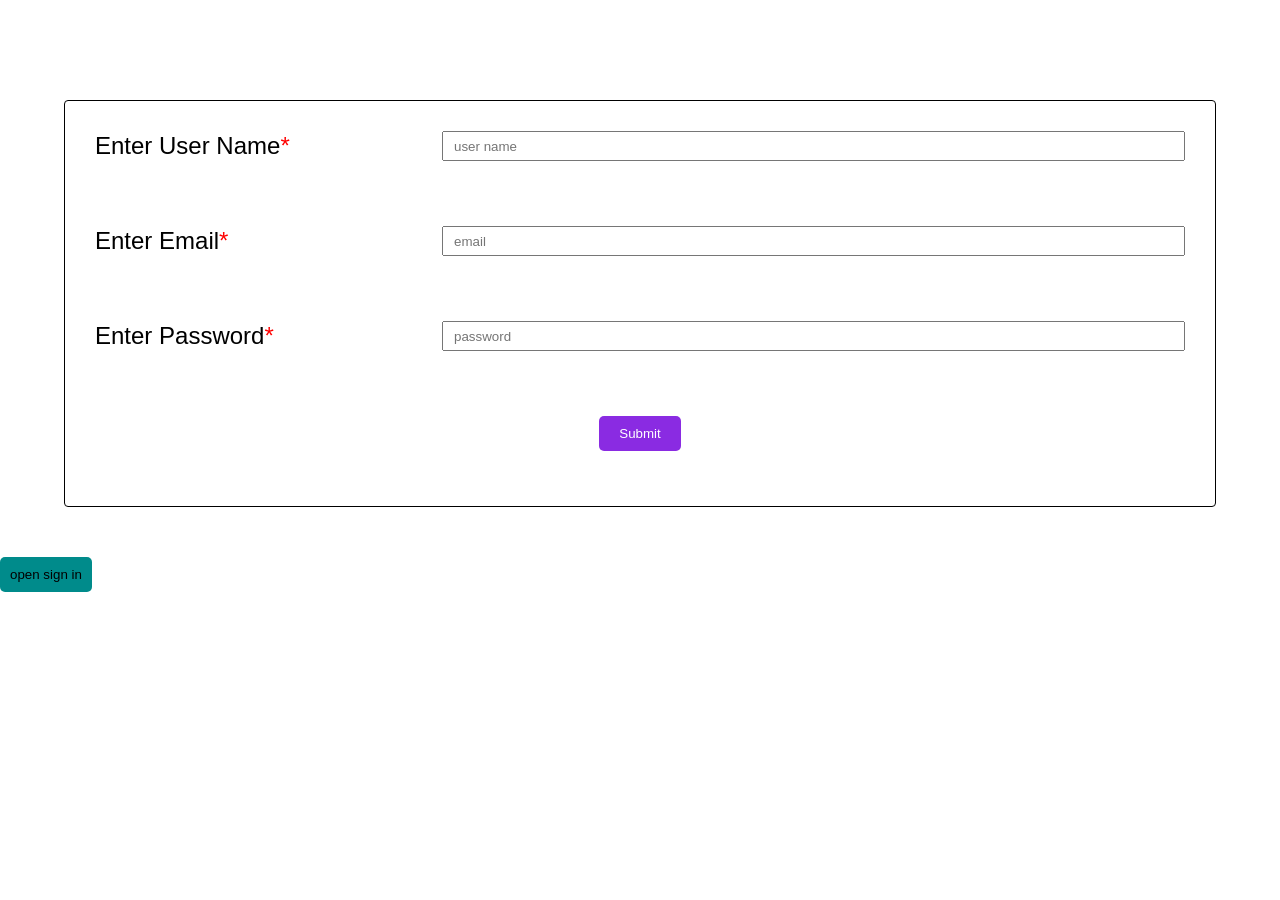
<file: index.html>
<!DOCTYPE html>
<html lang="en">
	<head>
		<meta charset="UTF-8" />
		<meta name="viewport" content="width=device-width, initial-scale=1.0" />
		<title>Document</title>
		<link rel="stylesheet" href="src/css/style.css" />
	</head>
	<body>
		<section class="form-section">
			<form class="form" id="sign-up" action="#" method="get" novalidate>
				<div class="input-field">
					<label for="username">Enter User Name</label>
					<input
						type="text"
						id="username"
						name="username"
						placeholder="user name"
						required
					/>
					<span class="error-message" id="username-error"></span>
				</div>

				<div class="input-field">
					<label for="email">Enter Email</label>
					<input
						type="email"
						id="email"
						name="email"
						placeholder="email"
						required
					/>
					<span class="error-message" id="email-error"></span>
				</div>

				<div class="input-field">
					<label for="password">Enter Password</label>
					<input
						type="password"
						id="password"
						name="password"
						placeholder="password"
						required
					/>
					<span class="error-message" id="password-error"></span>
				</div>

				<div class="input-field">
					<button type="submit">Submit</button>
				</div>
			</form>
		</section>

		<button class="open-sign-in">open sign in</button>

		<div class="modal" id="sign-up-modal">
			<div class="modal-content">
				<div class="modal-header">
					<h3>sign-up-modal</h3>
					<button class="modal-close">X</button>
				</div>
				<div class="modal-body">this is modal body</div>
			</div>
		</div>

		<div class="modal" id="sign-in-modal">
			<div class="modal-content">
				<div class="modal-header">
					<h3>sign-in-modal</h3>
					<button class="modal-close">X</button>
				</div>
				<div class="modal-body">this is modal body</div>
			</div>
		</div>

		<script src="src/js/app.js"></script>
	</body>
</html>
</file>
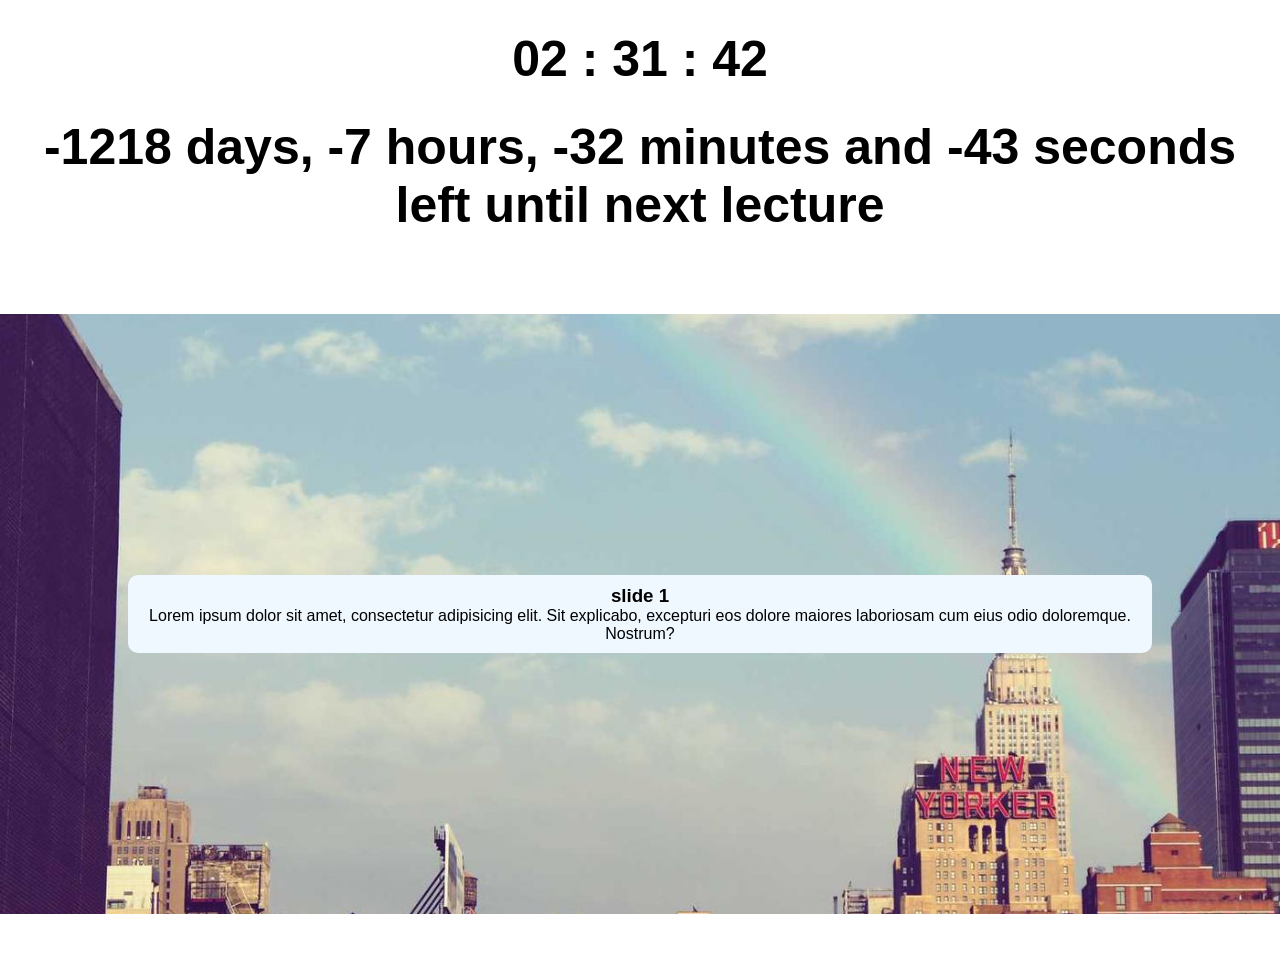
<file: lesson6.html>
<!DOCTYPE html>
<html lang="en">
	<head>
		<meta charset="UTF-8" />
		<meta name="viewport" content="width=device-width, initial-scale=1.0" />
		<title>Document</title>
		<link rel="stylesheet" href="src/css/style.css" />
	</head>
	<body>
		<div id="clock"></div>
		<div class="countdown"></div>

		<section class="slider">
			<div class="slider-wrapper">
				<div class="slide">
					<img src="src/img/1.jpg" alt="" />
					<div class="slide-desc">
						<h3>slide 1</h3>
						<p>
							Lorem ipsum dolor sit amet, consectetur adipisicing elit. Sit
							explicabo, excepturi eos dolore maiores laboriosam cum eius odio
							doloremque. Nostrum?
						</p>
					</div>
				</div>
				<div class="slide">
					<img src="src/img/2.jpg" alt="" />
					<div class="slide-desc">
						<h3>slide 2</h3>
						<p>
							maiores laboriosam cum eius odio doloremque. Nostrum? Lorem ipsum
							dolor sit amet, consectetur adipisicing elit. Sit explicabo,
							excepturi eos dolore
						</p>
					</div>
				</div>
				<div class="slide">
					<img src="src/img/3.jpg" alt="" />
					<div class="slide-desc">
						<h3>slide 3</h3>
						<p>
							maiores laboriosam cum eius odio doloremque. Sit explicabo,
							excepturi eos doloreNostrum? Lorem ipsum dolor sit amet,
							consectetur adipisicing elit.
						</p>
					</div>
				</div>
				<div class="slide">
					<img src="src/img/4.jpg" alt="" />
					<div class="slide-desc">
						<h3>slide 4</h3>
						<p>
							Lorem ipsum dolor sit amet, maiores laboriosam cum eius odio
							doloremque. Sit explicabo, excepturi eos doloreNostrum?
							consectetur adipisicing elit.
						</p>
					</div>
				</div>
			</div>
		</section>

		<script src="src/js/lesson6.js"></script>
	</body>
</html>
</file>
<file: src/css/style.css>
* {
	margin: 0;
	padding: 0;
	box-sizing: border-box;
	font-family: sans-serif;
}
.img {
	max-width: 100%;
}
#delete-btn {
	background-color: darkblue;
	border: none;
	padding: 10px 20px;
	display: block;
	margin: 20px auto;
	color: white;
	cursor: pointer;
}
button {
	background-color: darkcyan;
	padding: 10px;
	border: none;
	border-radius: 5px;
}

.characters-list {
	display: grid;
	grid-template-columns: repeat(2, 1fr);
	gap: 10px;
	background-color: darkblue;
	padding: 20px;
}

.char-card {
	display: flex;
	padding: 10px;
	background-color: white;
	border-radius: 10px;
	justify-content: space-between;
}
.char-info {
	display: flex;
	flex-direction: column;
}
.char-card img {
	width: 30%;
	height: 200px;
	object-fit: cover;
}
.char-name {
	font-size: 26px;
}
.house {
	margin: 10px 0;
	font-size: 20px;
}
.btns {
	margin-top: auto;
}
.btns button {
	border-radius: 8px;
	border: none;
	padding: 5px;
	cursor: pointer;
}
.delete-card {
	background-color: red;
	margin-left: 10px;
}
.show-info {
	background-color: lightskyblue;
}
.actor-name {
	font-size: 22px;
	opacity: 0;
}
.actor-name.active {
	opacity: 1;
}
@media (max-width: 768px) {
	.characters-list {
		grid-template-columns: 1fr;
	}
	.char-card {
		flex-direction: column-reverse;
		justify-content: center;
	}
	.char-card img {
		width: 100%;
		height: 300px;
		margin-bottom: 20px;
	}
	.btns {
		margin-top: 20px;
	}
}

/* slides */
.slider {
	position: relative;
	padding: 30px 0;
	overflow-x: hidden;
}
.slider-wrapper {
	display: flex;
	height: 600px;
	margin: 20px 0;
}
.slide {
	/* display: none; */
	opacity: 0;
	visibility: hidden;
	width: 0;
	/* transform: scale(0); */
	transition: all 0.6s;
	position: relative;
}
.slide.active {
	/* display: block; */
	width: 100%;
	opacity: 1;
	visibility: visible;
	/* transform: scale(1); */
}

.slide-desc {
	position: absolute;
	top: 50%;
	left: 50%;
	transform: translate(-50%, -50%);
	text-align: center;
	background-color: aliceblue;
	border-radius: 10px;
	padding: 10px 20px;
	width: 80%;
}
.slide img {
	width: 100%;
	height: 100%;
	object-fit: cover;
}

.slider-btns button {
	border-radius: 50%;
	width: 50px;
	height: 50px;
	display: flex;
	align-items: center;
	justify-content: center;
	position: absolute;
	top: 50%;
	cursor: pointer;
	transform: translateY(-50%);
	background-color: aliceblue;
}
.slider-btns button:hover {
	background-color: darkcyan;
	border-color: transparent;
	color: white;
}

.next {
	right: 10px;
}
.prev {
	left: 10px;
}

#clock,
.countdown {
	text-align: center;
	font-size: 50px;
	font-weight: bold;
	margin: 30px 0;
}

/* form */
.form {
	width: 90%;
	margin: auto;
	border: 1px solid black;
	border-radius: 4px;
	padding: 30px;
	margin-bottom: 50px;
	margin-top: 100px;
	font-size: 24px;
}
.input-field {
	display: flex;
	align-items: center;

	justify-content: center;
	margin-bottom: 25px;
	flex-wrap: wrap;
}
label {
	width: 30%;
	margin-right: 20px;
}
input {
	width: calc(70% - 20px);
	outline: none;
	padding: 0 10px;
	height: 30px;
}
.form button {
	background-color: blueviolet;
	color: white;
	padding: 10px 20px;
	border: none;
	cursor: pointer;
}
.error-message {
	display: block;
	height: 30px;
	margin-top: 10px;
	color: red;
	width: 70%;
	margin-left: 30%;
	text-align: right;
}

input.error {
	border: 3px solid red;
}
input.correct {
	border: 3px solid green;
}

.input-field:has(input[required]) label::after {
	content: "*";
	color: red;
}
@media (max-width: 1024px) {
	.form {
		width: 90%;
	}
	.input-field {
		flex-direction: column;
	}
	label {
		margin-bottom: 20px;
		text-align: center;
		margin-right: 0;
	}
	input {
		width: 90%;
	}
	.error-message {
		text-align: center;
		width: 100%;
		margin-left: 0;
	}
}

.modal {
	border: 1px solid black;
	padding: 20px;
	display: none;
	width: 100%;
	height: 100%;
}
.modal.open {
	display: block;
	position: fixed;
	top: 0;
	left: 0;
	right: 0;
	bottom: 0;
	background-color: rgba(0, 0, 0, 0.9);
}
.modal-content {
	max-width: 600px;
	width: 90%;
	margin: auto;
	background-color: rgba(255, 255, 255, 0.9);

	position: absolute;
	top: 50%;
	left: 0;
	right: 0;
	transform: translateY(-50%);
	font-size: 24px;
}
.modal-header {
	display: flex;
	justify-content: space-between;
	align-items: center;
	background-color: rgba(0, 0, 0, 0.7);
	padding: 20px;
	color: white;
}

.modal-body {
	padding: 30px;
}
.modal-close {
	background-color: red;
	padding: 10px;
	border: none;
	cursor: pointer;
	border-radius: 8px;
}

.open-modal {
	margin: 50px 0;
}
</file>
